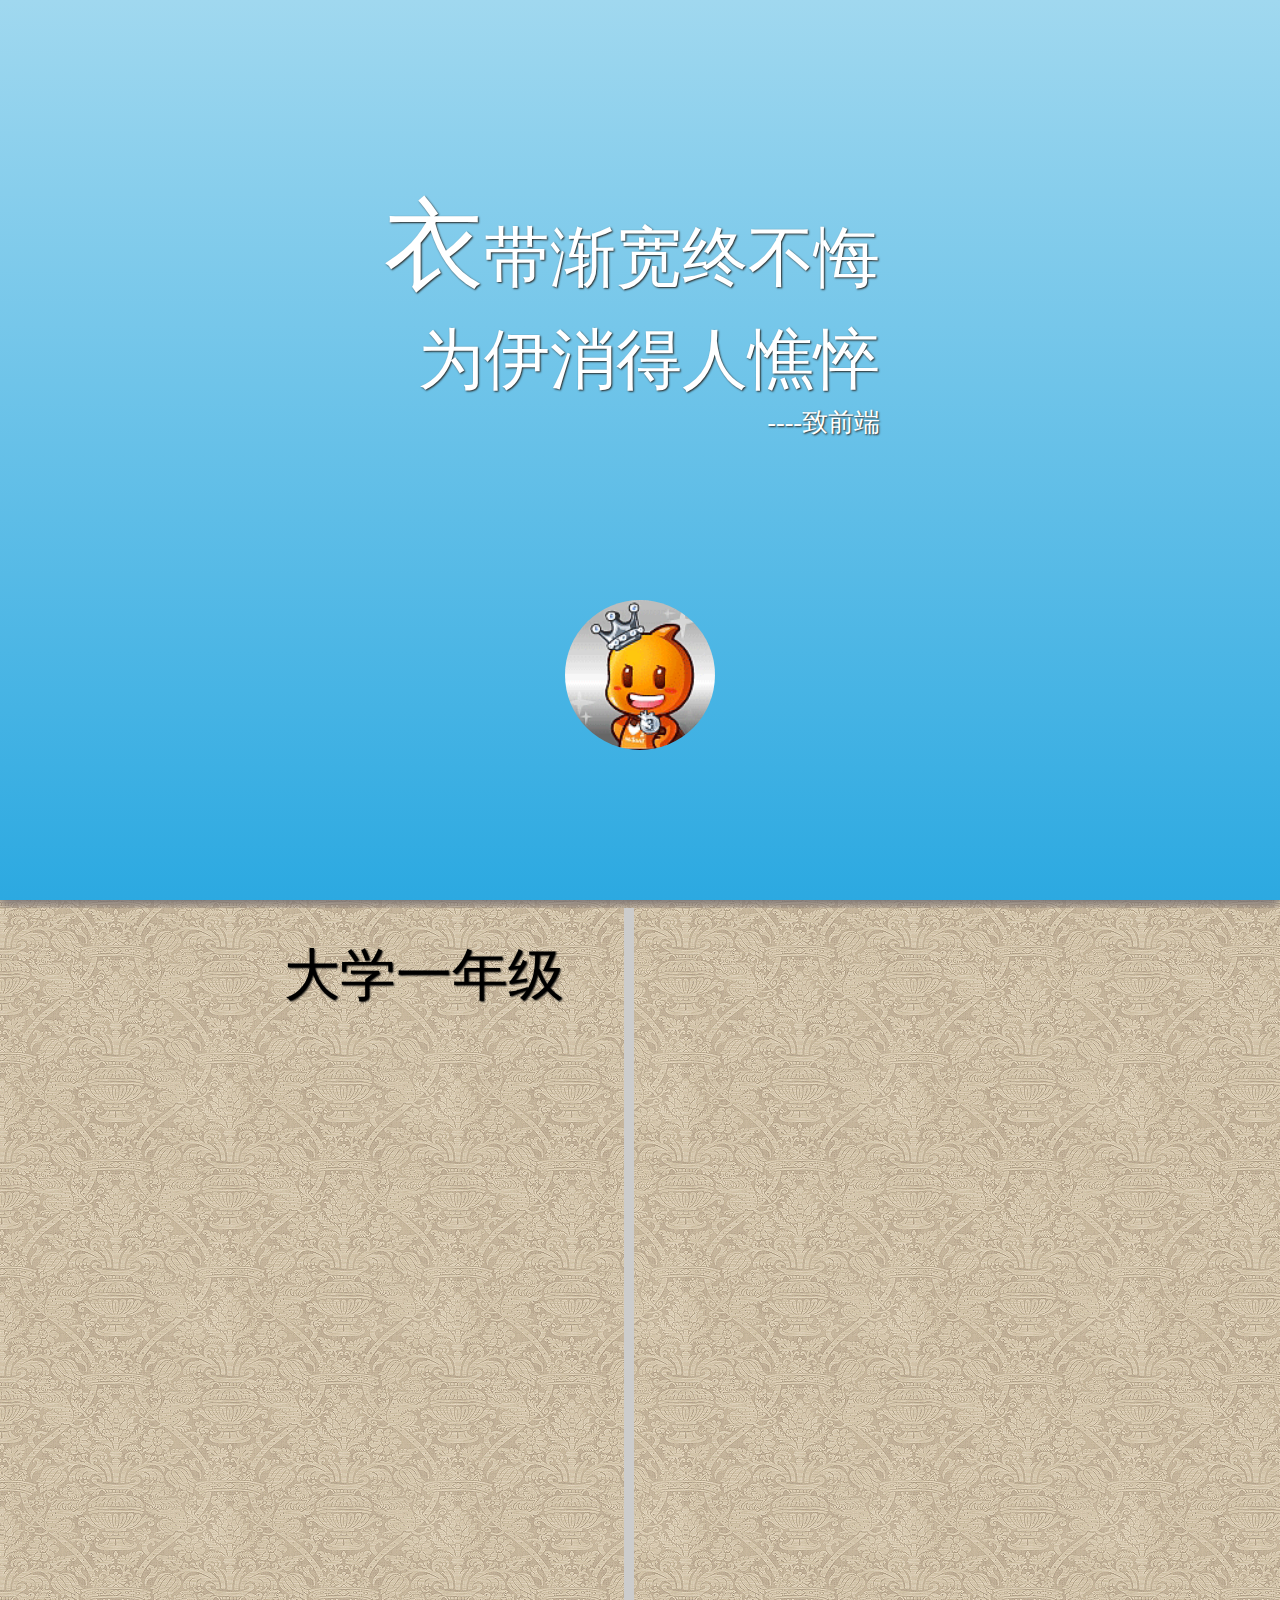
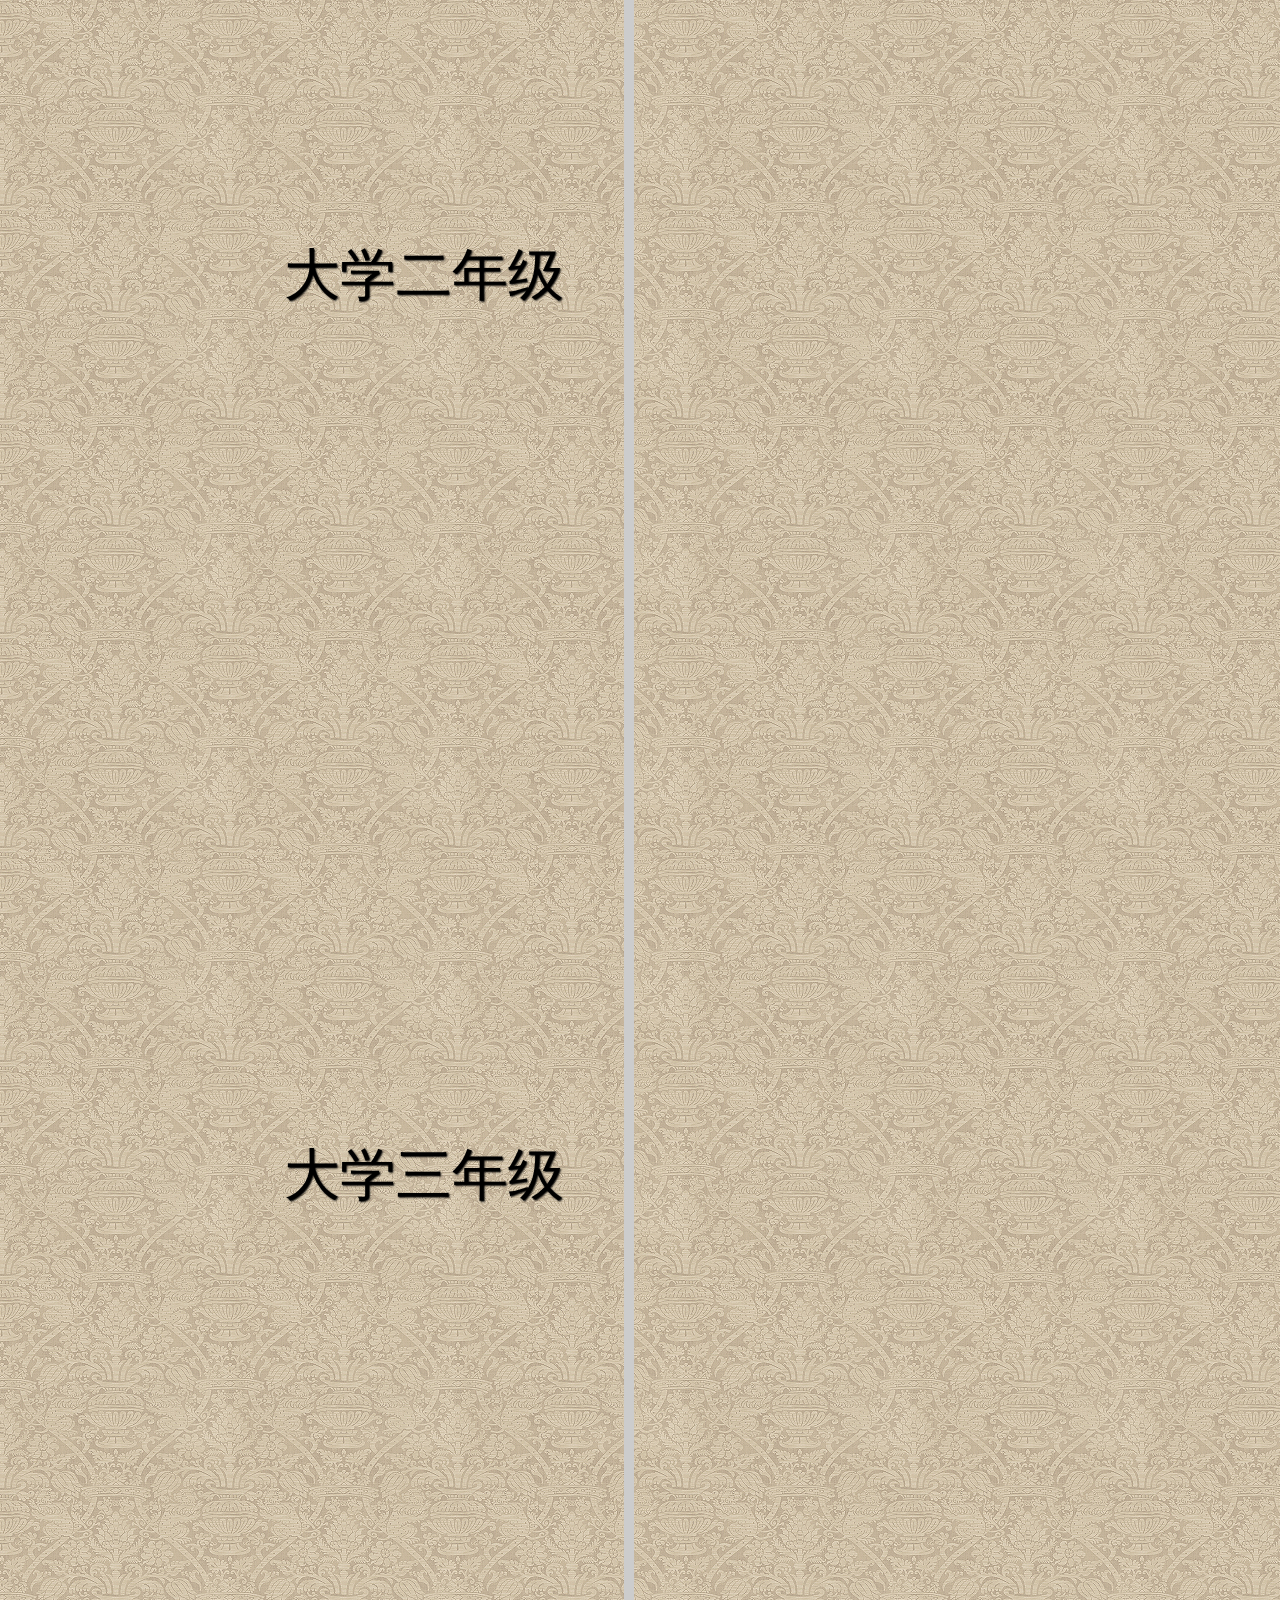
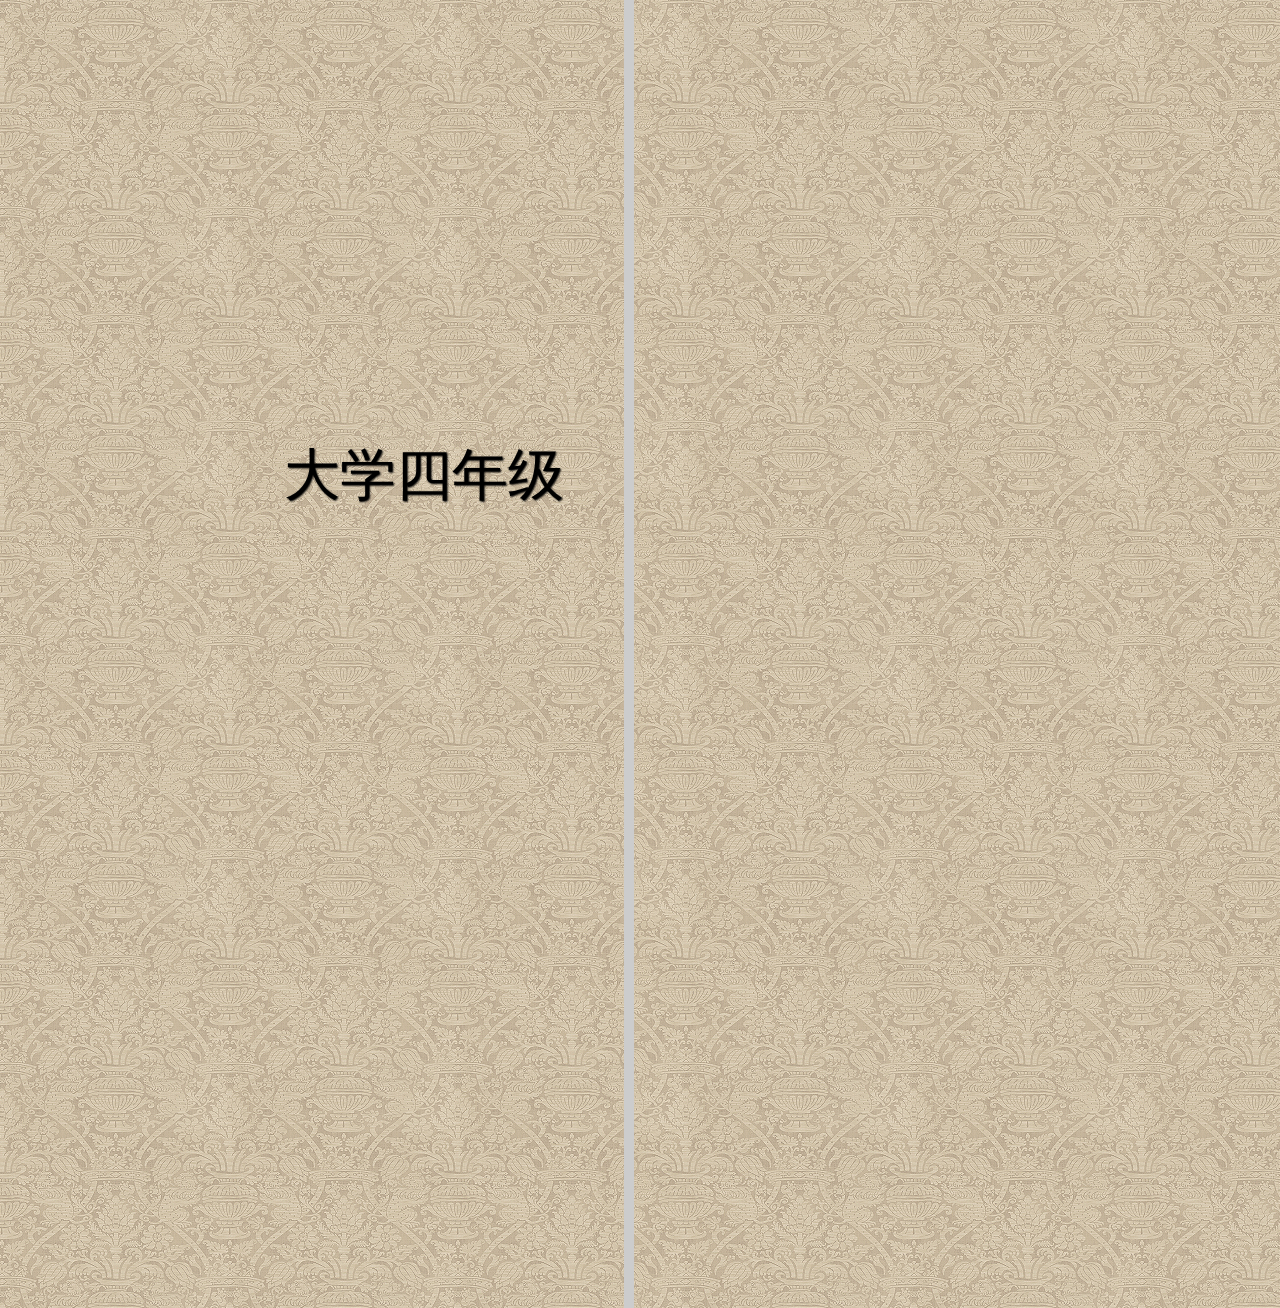
<file: index.html>
<!doctype html>
<html lang="en">
<head>
	<meta charset="UTF-8">
	<title>Resume</title>
	<script src="js/jquery-1.9.1.min.js"></script>
	<script src="js/Collision.js"></script>
	<script src="js/canvas.js"></script>
	<link rel="stylesheet" href="css/style.css">
	<style>

	</style>
	<script>
		$(function(){
			var $header = $("#header");
			var w=$(window).width();
			var h=$(window).height();
			var $aDiv = $(".year");
			var $aP = $("#intro p");
			var $scrollnew = 0;
			var $length = $aP.length;
			$aDiv.css("height",h);
			
			$header.css("height",h).find("img")
				.css({"left": w/2-75,"top": 2*h/3})
					.end()
						.find("#motto")
							.css({"left": 3*w/10,"top": h/5});
			$(window).scroll(function(){

					$aP.each(function(index)
						{
							
							$(this).animate({"marginLeft":"0"},index*2000);
						});

				if($scroll >= 3*h/2)
				{
					$(".first").find(".left-side").css("border-color","red");
				}
				else 
				{
					$(".first").find(".left-side").css("border-color","#ccc");
				}

				if($scroll >= 5*h/2)
				{
					$(".second").find(".left-side").css("border-color","red");
				}
				else 
				{
					$(".second").find(".left-side").css("border-color","#ccc");
				}

				if($scroll >= 7*h/2)
				{
					$(".third").find(".left-side").css("border-color","red");
				}
				else 
				{
					$(".third").find(".left-side").css("border-color","#ccc");
				}
				if($scroll >= 8*h/2)
				{
					$(".fouth").find(".left-side").css("border-color","red");
				}
				else 
				{
					$(".fouth").find(".left-side").css("border-color","#ccc");
				}
			});
		})
	</script>
</head>
<body>
	<div id="header">
		<div id="motto">
			<p><span>衣</span>带渐宽终不悔</p>
			<p>为伊消得人憔悴</p>
			<p><small>----致前端</small></p>
		</div>		
		<img src="images/1.png" alt="logo">
	</div>

	<div id="content">
		<div id="intro">
			<div class="first year">
				<div class="left-side">
					<p class="yhead right">大学一年级</p>
				</div>
				<div class="right-side">
					<p class="block">接触编程语言c，开始代码生涯</p>
					<p class="block">打字练速度</p>
					<p class="block">初识linux---服务器使用最多的操作系统</p>
					
				</div>
			</div>
			<div class="second year">
				<div class="left-side">
					<p class="yhead right">大学二年级</p>
				</div>
				<div class="right-side">
					<p class="block">学习c++，制作了第一款MFC应用</p>
					<p class="block">学习lamp教程</p>
				</div>
			</div>
			<div class="third year">
				<div class="left-side">
					<p class="yhead right">大学三年级</p>
				</div>
				<div class="right-side">
					<p class="block">学习wordpress搭建，服务器基本配置</p>
					<p class="block">学习linux内核</p>
					<p class="block">开始接触html5，js</p>
				</div>
			</div>
			<div class="fouth year">
				<div class="left-side">
					<p class="yhead right">大学四年级</p>
				</div>
				<div class="right-side">
					<p class="block">华润服务器运维实习</p>
					<p class="block"><a href="#">js相关作品</a></p>
					
				</div>
			</div>
			
		</div>

		
	</div>
	
</body>
</html>
</file>
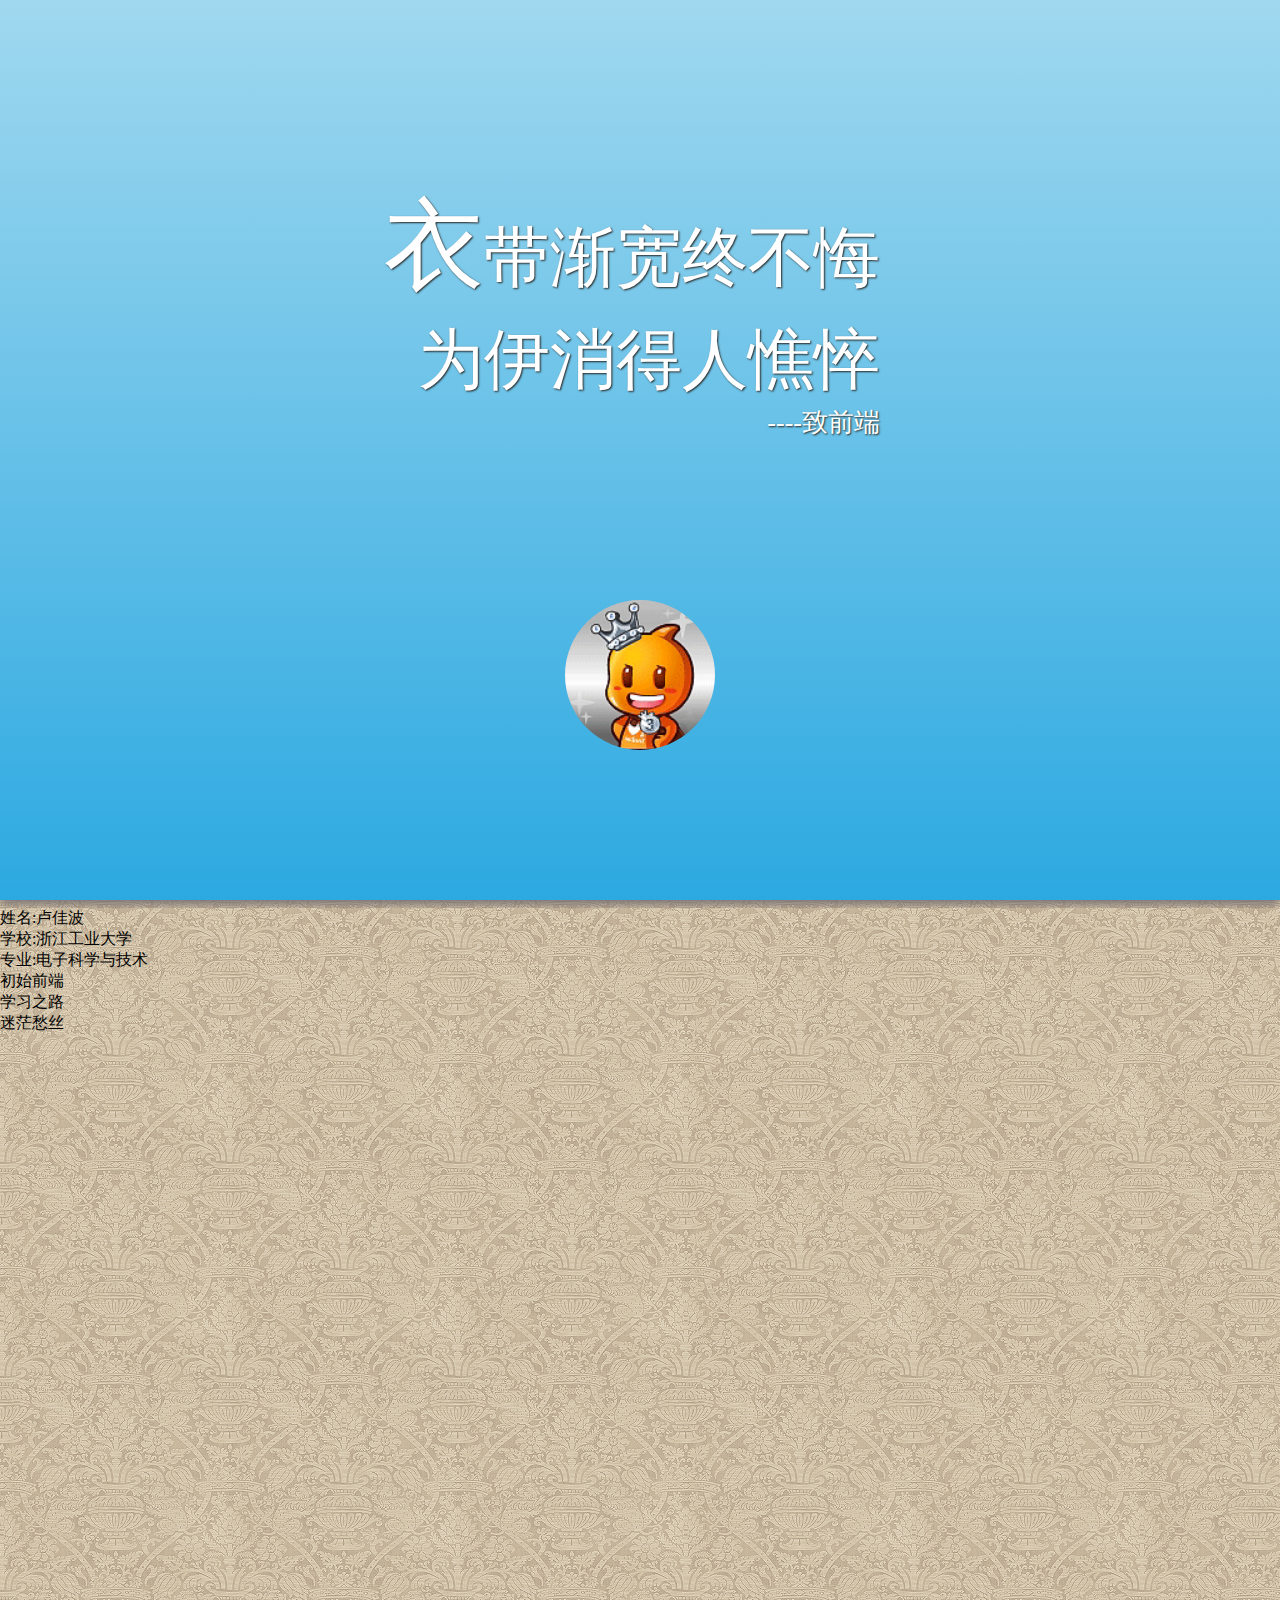
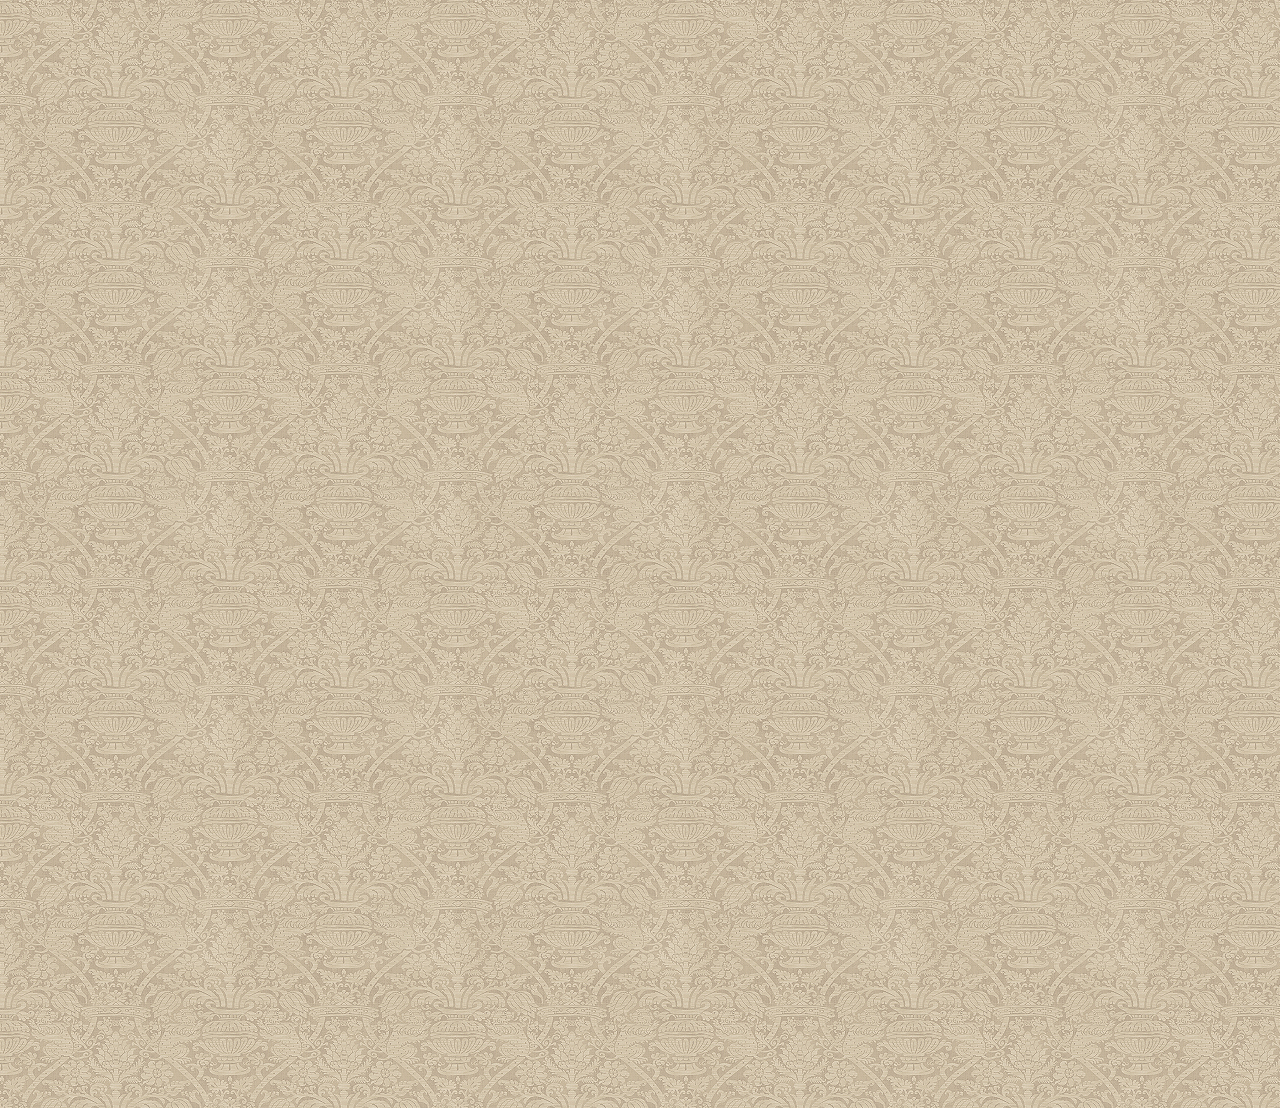
<file: main.htm>
<!doctype html>
<html lang="en">
<head>
	<meta charset="UTF-8">
	<title>Resume</title>
	<script src="js/jquery-1.9.1.min.js"></script>
	<script src="js/Collision.js"></script>
	<script src="js/canvas.js"></script>
	<link rel="stylesheet" href="css/style.css">
	<style>

	</style>
	<script>
		$(function(){
			var $header = $("#header");
			var w=$(window).width();
			var h=$(window).height();
			var $intro = $("#intro");
			var $logo = $("#header>img");
			var $names = $("#intro>div");
			var $story = $("#story");


			$header.css("height",h).find("img").css({"left": w/2-75,"top": 2*h/3}).end().find("#motto").css({"left": 3*w/10,"top": h/5});
			$intro.css("height",h);
			$story.css("height",h);
			$names.css({"top":2*h/3,"left":w/2});

			$(window).scroll( function () {
				var $scroll = $(window).scrollTop();
				
				if ( $scroll >= 2*h/3 )
				{	
					// $logo.css("top",h/3+$scroll);
					
					{
						$.each($names,function(index){

							switch(index)
							{
								case 0:
								$(this).fadeIn().animate({"left":100,"top":30,"width":260,"height":100},400);
								break;
								case 1:
								$(this).fadeIn().animate({"left":900,"top":30,"width":260,"height":100},400);
								break;
								case 2:
								$(this).fadeIn().animate({"left":100,"top":400,"width":260,"height":100},400);
								break;
								case 3:
								$(this).fadeIn().animate({"left":900,"top":400,"width":260,"height":100},400);
								break;
							}
							
						});
						
					}					
				}
				else
				{
					$logo.css("top",2*h/3);
					$names.fadeOut();
				}
			});




		})
	</script>
</head>
<body>
	<header id="header">
		<div id="motto">
			<p><span>衣</span>带渐宽终不悔</p>
			<p>为伊消得人憔悴</p>
			<p><small>----致前端</small></p>
		</div>		
		<img src="images/1.png" alt="logo">
	</header>

	<article id="content">
		<div id="intro">
			<div id="name">
				<p>姓名:卢佳波</p>
				<p>学校:浙江工业大学</p>
				<p>专业:电子科学与技术</p>
			</div>
			<div>
				<p>初始前端</p>
			</div>
			<div>
				<p>学习之路</p>
			</div>
			<div>
				<p>迷茫愁丝</p>
			</div>
			
		</div>

		<div id="story">
			
		</div>
	</article>
	<footer id="footer">
		
	</footer>
</body>
</html>
</file>
<file: css/style.css>
/*	the style for man.html
*	author: sunny;
*	date: 24/5/2013;
*	weather: hotest;
**********************************************************/
/*全局css*/
* {
	margin: 0;
	padding: 0;
}
body {
	background-image: url(../images/body-bkg.png);
	font-family: "宋体" serif;

}
a {
	text-decoration: none;
	color: #fff;
}
a:hover {
	text-decoration: underline;
}
.clearfix:after {
	content: ",";
	display: block;
	clear: both;
	visibility: hidden;
	font-size: 0;
	line-height: 0;
}

/*简历头部*/
#header {
	width: 100%;
	
	box-shadow: 0 5px 10px rgb(121, 112, 112);
	background: -webkit-gradient(linear,left top,left bottom,from(#a0d8ef),to(#2ca9e1));
	background: -moz-linear-gradient(left,#a0d8ef,#2ca9e1) ;
	background: -ms-linear-gradient(left,#a0d8ef,#2ca9e1) ;
	background: -o-linear-gradient(left,#a0d8ef,#2ca9e1) ;
	background: linear-gradient(left,#a0d8ef,#2ca9e1) ;
	position: relative;
	 		
	
}
#header img {
	position: absolute;
	display: block;
	width: 150px;
	height: 150px;
	border-radius: 75px;
	z-index: 9999;
	-webkit-transition:all 0.5s;
}
#motto {
	font-size: 66px;
	color: #fff;
	position: absolute;
	text-align: right;
}
#motto p {
	text-shadow:1px 1px 2px #262725;
}
#motto small {
	font-size: 26px;
	position: absolute;
	right: 0;
}	
#motto span {
	font-size: 100px;
}

/*简历内容*/	
#content {	
	margin: 0 auto;
	position: relative;
}
#intro {
	margin-top: 8px;
	background: url(../images/body-bkg.png);
	

}

.left-side {
	float: left;
	width: 48%;
	height: 100%;
	border-right: 10px solid #ccc;
	padding-right: 10px;
}

.right-side {
	float: right;
	width: 48%;
	height: 100%;

	
}
.yhead {
	font-size: 56px;
	padding-right: 50px;
	margin-top: 30px;
	text-shadow: 1px 1px 2px #000;
}
.block {
	background: #464646;
	opacity: 0.8;
	font-size: 26px;
	max-width: 300px;
	text-shadow: 1px 1px 2px #646464;
	color: #fff;
	padding: 20px 10px;
	border: 5px solid #000;
	margin: 100px 0 100px -6666px;
	
}
.right {
	float: right;
}
</file>
